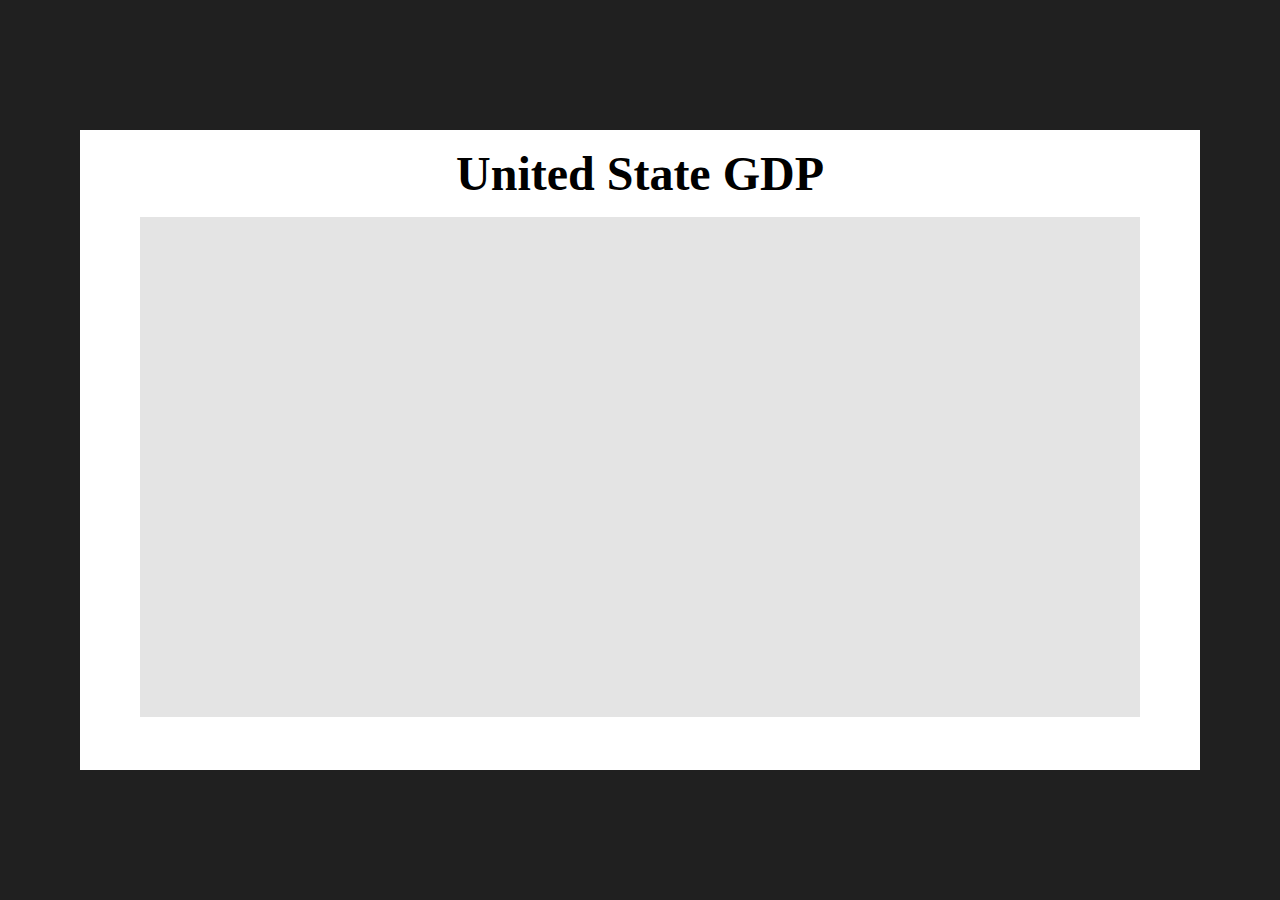
<file: data-visualization/d3-bar-chart/index.html>
<!-- Starter file -->
<!-- File code: Dioue -->
<!DOCTYPE html>
<html lang="en">
<head>
    <meta charset="UTF-8">
    <meta name="viewport" content="width=device-width, initial-scale=1.0">
    <link rel="stylesheet" href="style.css">
    <title>US GDP | Bar Chart</title>
</head>
<body>
    <div id="card">
        <h6 id="title">United State GDP</h6>
        <div id="container">
            
        </div>
    </div>

    <script src="http://d3js.org/d3.v7.js" charset="utf-8"></script>
    <script src="./app.js"></script>
</body>
</html>
</file>
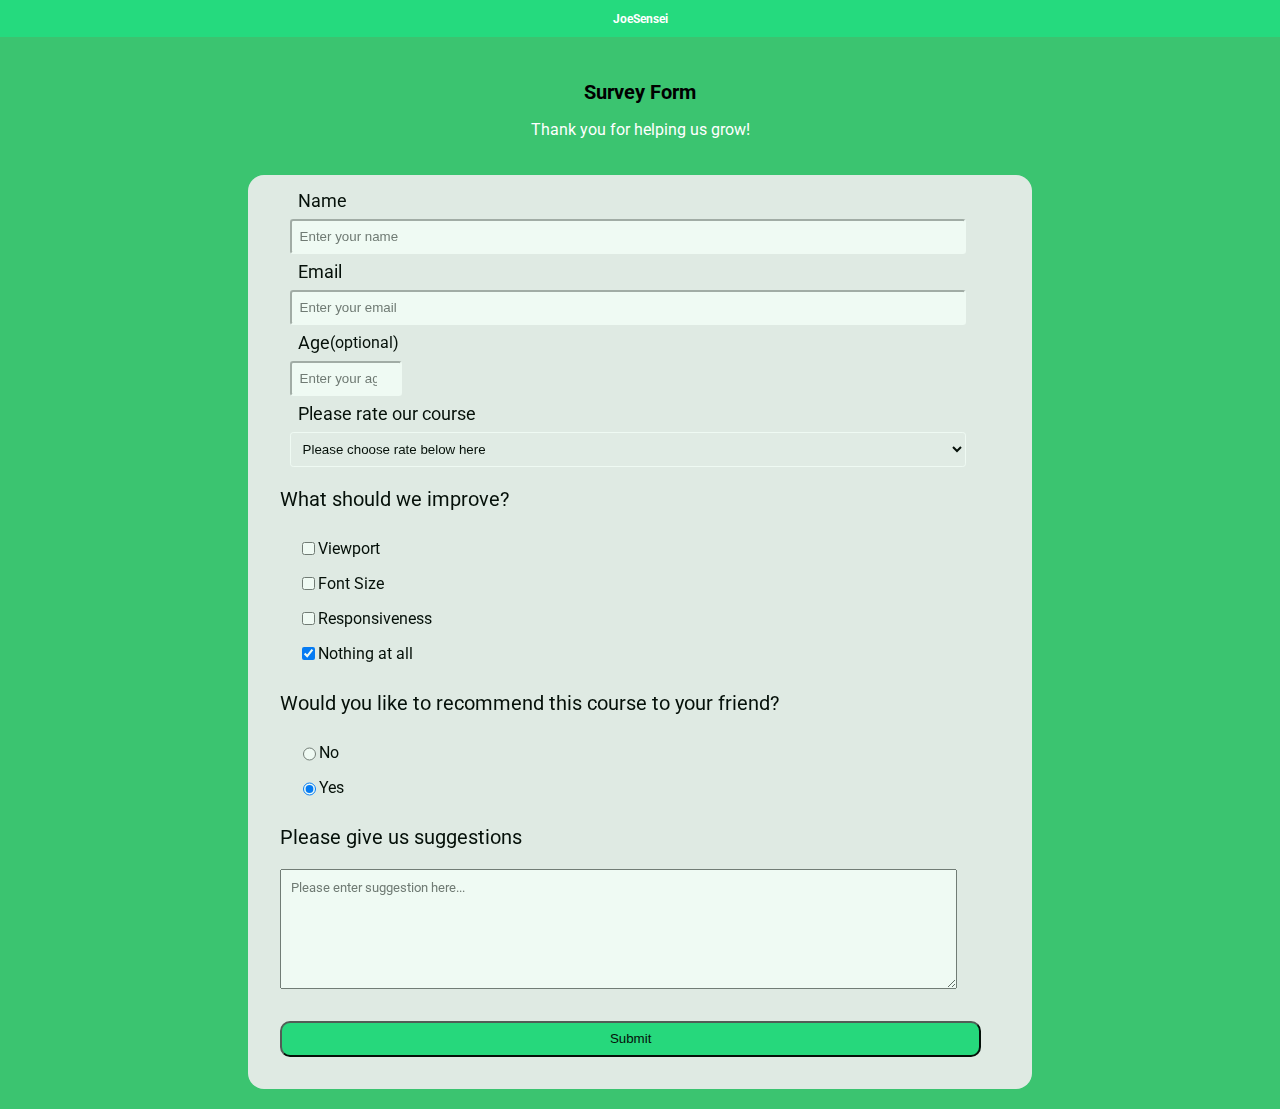
<file: resp-web-design/survey-form/index.html>
<script src="https://cdn.freecodecamp.org/testable-projects-fcc/v1/bundle.js"></script>
<head>
	<link rel="stylesheet" type="text/css" href="style.css">
	<link href="https://fonts.googleapis.com/css2?family=Roboto&display=swap" rel="stylesheet">
</head>
<body>
	<div class="nav-bar">
		<h3>JoeSensei</h3>
	</div>
<div class="form-background">
	<h1 id="title">Survey Form</h1>
	<p id="description">Thank you for helping us grow!</p>
	<div class="forms">
	<form id="survey-form">
	<label for="name" id="name-label">Name</label>
	<input type="name" name="name" id="name" class="survey-form" placeholder="Enter your name" required/>
	<label for="email" id="email-label">Email</label>
	<input type="email" name="email" placeholder="Enter your email" id="email" class="survey-form" required/>
	<label for="number" id="number-label">Age<span>(optional)</span></label>
	<input type="number" name="age" id="number" class="survey-form" placeholder="Enter your age" min="10" max="99"/>
	<label for="dropdown">Please rate our course</label>
	<select id="dropdown" name="rate" class="survey-form" required>
		<option disabled selected value>Please choose rate below here</option>
		<option value="1-star">Not-likely</option>
		<option value="2-star">Good</option>
		<option value="3-star">Great</option>
	</select>
	<div class="form-control">
	<p class="improvement">What should we improve?</p>
	<label for="viewport">
	<input type="checkbox" name="form-group" id="viewport" class="checkbox" value="viewport">Viewport
</label>
<label for="font-size">
	<input type="checkbox" name="form-group" id="font-size" class="checkbox" value="font-size">Font Size
</label>
<label for="responsiveness">
	<input type="checkbox" name="form-group" id="responsiveness" class="checkbox" value="responsiveness">Responsiveness
</label>
<label for="Nothing-at-all">
	<input type="checkbox" name="form-group" id="Nothing-at-all" value="Nothing-at-all" checked> Nothing at all
</label>
<p class="improvement">Would you like to recommend this course to your friend?</p>
<label for="no">
	<input id="no" type="radio" name="form-group" value="no" class="radio">No</label>
</label>
<label for="yes">
	<input type="radio" name="form-group" value="yes" class="radio" id="no" checked>Yes</label>
	</label>
</div>
<div class="form-textare">
<p class="improvement">Please give us suggestions</p>
<textarea id="textarea" class="form-textare" placeholder="Please enter suggestion here..." required></textarea>
  <button type="submit" id="submit" class="submit-button">Submit</button>
	</div>

		
</form>
</div>
</div>
</body>
</file>
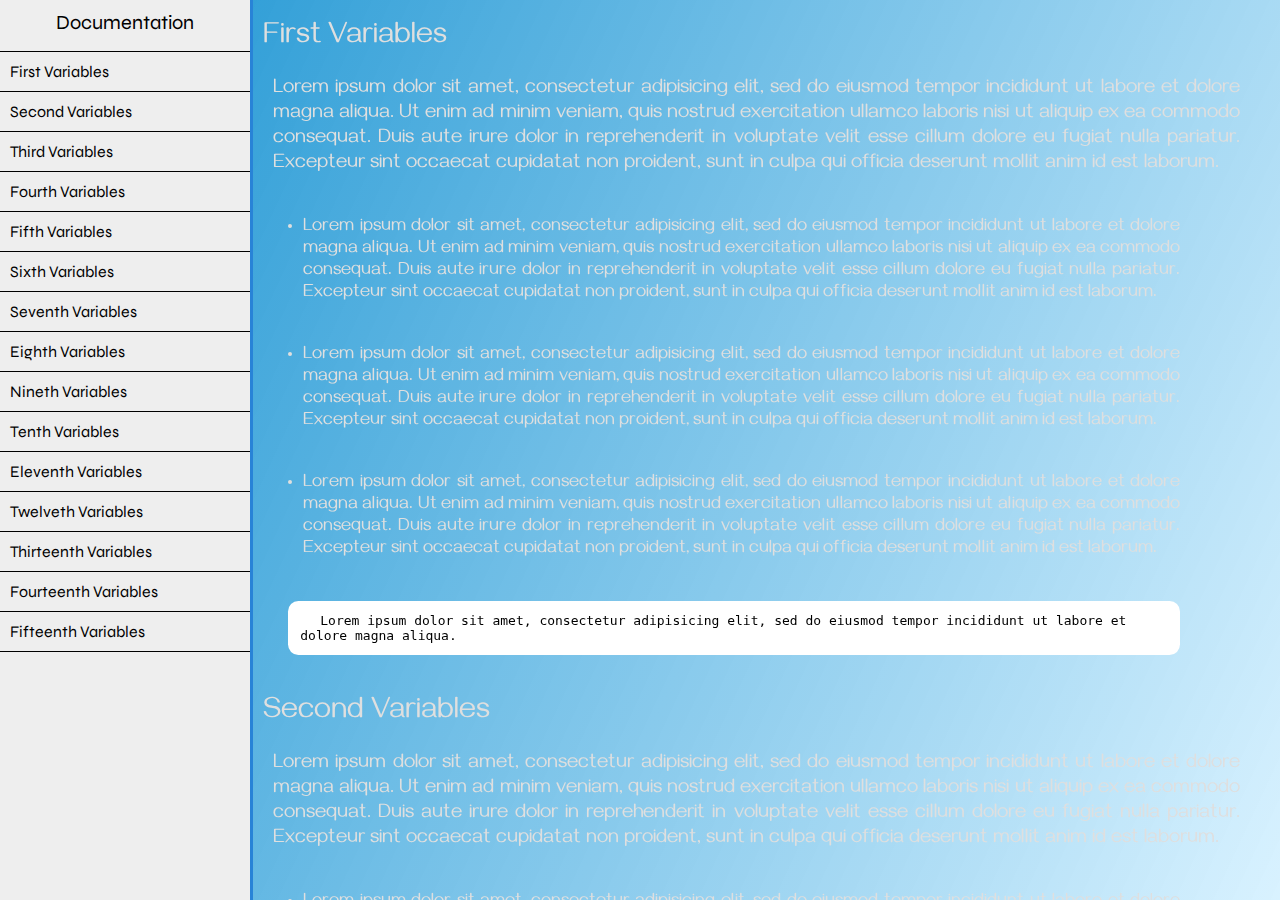
<file: resp-web-design/technical-documentation/index.html>
<script src="https://cdn.freecodecamp.org/testable-projects-fcc/v1/bundle.js"></script>

<head>
	<link href="https://fonts.googleapis.com/css2?family=Syne:wght@500&display=swap" rel="stylesheet">
	<!--font-family: 'Syne', sans-serif;-->
	<link href="https://fonts.googleapis.com/css2?family=Gayathri:wght@100&family=Syne:wght@500&display=swap" rel="stylesheet">
	<!--font-family: 'Gayathri', sans-serif;-->
	<link rel="stylesheet" type="text/css" href="style.css">
	<title>Documentation</title>
</head>
<body>
<nav id="navbar">
	<header>Documentation</header>
	<ul>
		<li><a href="#First_Variables" class="nav-link">First Variables</a></li>
		<li><a href="#Second_Variables" class="nav-link">Second Variables</a></li>
		<li><a href="#Third_Variables" class="nav-link">Third Variables</a></li>
		<li><a href="#Fourth_Variables" class="nav-link">Fourth Variables</a></li>
		<li><a href="#Fifth_Variables" class="nav-link">Fifth Variables</a></li>
		<li><a href="#Sixth_Variables" class="nav-link">Sixth Variables</a></li>
		<li><a href="#Seventh_Variables" class="nav-link">Seventh Variables</a></li>
		<li><a href="#Eighth_Variables" class="nav-link">Eighth Variables</a></li>
		<li><a href="#Nineth_Variables" class="nav-link">Nineth Variables</a></li>
		<li><a href="#Tenth_Variables" class="nav-link">Tenth Variables</a></li>
		<li><a href="#Eleventh_Variables" class="nav-link">Eleventh Variables</a></li>
		<li><a href="#Twelveth_Variables" class="nav-link">Twelveth Variables</a></li>
		<li><a href="#Thirteenth_Variables" class="nav-link">Thirteenth Variables</a></li>
		<li><a href="#Fourteenth_Variables" class="nav-link">Fourteenth Variables</a></li>
		<li><a href="#Fifteenth_Variables" class="nav-link">Fifteenth Variables</a></li>
	</ul>
</nav>
<main id="main-doc">
	<section class="main-section" id="First_Variables">
		<header  id="First-Variables">First Variables</header>
		<p>Lorem ipsum dolor sit amet, consectetur adipisicing elit, sed do eiusmod
		tempor incididunt ut labore et dolore magna aliqua. Ut enim ad minim veniam,
		quis nostrud exercitation ullamco laboris nisi ut aliquip ex ea commodo
		consequat. Duis aute irure dolor in reprehenderit in voluptate velit esse
		cillum dolore eu fugiat nulla pariatur. Excepteur sint occaecat cupidatat non
		proident, sunt in culpa qui officia deserunt mollit anim id est laborum.</p>
		<ul>
			<li>Lorem ipsum dolor sit amet, consectetur adipisicing elit, sed do eiusmod
			tempor incididunt ut labore et dolore magna aliqua. Ut enim ad minim veniam,
			quis nostrud exercitation ullamco laboris nisi ut aliquip ex ea commodo
			consequat. Duis aute irure dolor in reprehenderit in voluptate velit esse
			cillum dolore eu fugiat nulla pariatur. Excepteur sint occaecat cupidatat non
			proident, sunt in culpa qui officia deserunt mollit anim id est laborum.</li>
			<li>Lorem ipsum dolor sit amet, consectetur adipisicing elit, sed do eiusmod
			tempor incididunt ut labore et dolore magna aliqua. Ut enim ad minim veniam,
			quis nostrud exercitation ullamco laboris nisi ut aliquip ex ea commodo
			consequat. Duis aute irure dolor in reprehenderit in voluptate velit esse
			cillum dolore eu fugiat nulla pariatur. Excepteur sint occaecat cupidatat non
			proident, sunt in culpa qui officia deserunt mollit anim id est laborum.</li>
			<li>Lorem ipsum dolor sit amet, consectetur adipisicing elit, sed do eiusmod
			tempor incididunt ut labore et dolore magna aliqua. Ut enim ad minim veniam,
			quis nostrud exercitation ullamco laboris nisi ut aliquip ex ea commodo
			consequat. Duis aute irure dolor in reprehenderit in voluptate velit esse
			cillum dolore eu fugiat nulla pariatur. Excepteur sint occaecat cupidatat non
			proident, sunt in culpa qui officia deserunt mollit anim id est laborum.</li>
		</ul>
		<div class="code-div">
		<code> Lorem ipsum dolor sit amet, consectetur adipisicing elit, sed do eiusmod
			tempor incididunt ut labore et dolore magna aliqua.</code>
		</div>
		<section class="main-section" id="Second_Variables">
		<header  id="Second-Variables">Second Variables</header>
		<p>Lorem ipsum dolor sit amet, consectetur adipisicing elit, sed do eiusmod
		tempor incididunt ut labore et dolore magna aliqua. Ut enim ad minim veniam,
		quis nostrud exercitation ullamco laboris nisi ut aliquip ex ea commodo
		consequat. Duis aute irure dolor in reprehenderit in voluptate velit esse
		cillum dolore eu fugiat nulla pariatur. Excepteur sint occaecat cupidatat non
		proident, sunt in culpa qui officia deserunt mollit anim id est laborum.</p>
		<ul>
			<li>Lorem ipsum dolor sit amet, consectetur adipisicing elit, sed do eiusmod
			tempor incididunt ut labore et dolore magna aliqua. Ut enim ad minim veniam,
			quis nostrud exercitation ullamco laboris nisi ut aliquip ex ea commodo
			consequat. Duis aute irure dolor in reprehenderit in voluptate velit esse
			cillum dolore eu fugiat nulla pariatur. Excepteur sint occaecat cupidatat non
			proident, sunt in culpa qui officia deserunt mollit anim id est laborum.</li>
			<li>Lorem ipsum dolor sit amet, consectetur adipisicing elit, sed do eiusmod
			tempor incididunt ut labore et dolore magna aliqua. Ut enim ad minim veniam,
			quis nostrud exercitation ullamco laboris nisi ut aliquip ex ea commodo
			consequat. Duis aute irure dolor in reprehenderit in voluptate velit esse
			cillum dolore eu fugiat nulla pariatur. Excepteur sint occaecat cupidatat non
			proident, sunt in culpa qui officia deserunt mollit anim id est laborum.</li>
			<li>Lorem ipsum dolor sit amet, consectetur adipisicing elit, sed do eiusmod
			tempor incididunt ut labore et dolore magna aliqua. Ut enim ad minim veniam,
			quis nostrud exercitation ullamco laboris nisi ut aliquip ex ea commodo
			consequat. Duis aute irure dolor in reprehenderit in voluptate velit esse
			cillum dolore eu fugiat nulla pariatur. Excepteur sint occaecat cupidatat non
			proident, sunt in culpa qui officia deserunt mollit anim id est laborum.</li>
		</ul>
		<div class="code-div">
		<code> Lorem ipsum dolor sit amet, consectetur adipisicing elit, sed do eiusmod
			tempor incididunt ut labore et dolore magna aliqua.</code>
		</div>
		<section class="main-section"  id="Third_Variables">
		<header  id="Third-Variables">Third Variables</header>
		<p>Lorem ipsum dolor sit amet, consectetur adipisicing elit, sed do eiusmod
		tempor incididunt ut labore et dolore magna aliqua. Ut enim ad minim veniam,
		quis nostrud exercitation ullamco laboris nisi ut aliquip ex ea commodo
		consequat. Duis aute irure dolor in reprehenderit in voluptate velit esse
		cillum dolore eu fugiat nulla pariatur. Excepteur sint occaecat cupidatat non
		proident, sunt in culpa qui officia deserunt mollit anim id est laborum.</p>
		<ul>
			<li>Lorem ipsum dolor sit amet, consectetur adipisicing elit, sed do eiusmod
			tempor incididunt ut labore et dolore magna aliqua. Ut enim ad minim veniam,
			quis nostrud exercitation ullamco laboris nisi ut aliquip ex ea commodo
			consequat. Duis aute irure dolor in reprehenderit in voluptate velit esse
			cillum dolore eu fugiat nulla pariatur. Excepteur sint occaecat cupidatat non
			proident, sunt in culpa qui officia deserunt mollit anim id est laborum.</li>
			<li>Lorem ipsum dolor sit amet, consectetur adipisicing elit, sed do eiusmod
			tempor incididunt ut labore et dolore magna aliqua. Ut enim ad minim veniam,
			quis nostrud exercitation ullamco laboris nisi ut aliquip ex ea commodo
			consequat. Duis aute irure dolor in reprehenderit in voluptate velit esse
			cillum dolore eu fugiat nulla pariatur. Excepteur sint occaecat cupidatat non
			proident, sunt in culpa qui officia deserunt mollit anim id est laborum.</li>
			<li>Lorem ipsum dolor sit amet, consectetur adipisicing elit, sed do eiusmod
			tempor incididunt ut labore et dolore magna aliqua. Ut enim ad minim veniam,
			quis nostrud exercitation ullamco laboris nisi ut aliquip ex ea commodo
			consequat. Duis aute irure dolor in reprehenderit in voluptate velit esse
			cillum dolore eu fugiat nulla pariatur. Excepteur sint occaecat cupidatat non
			proident, sunt in culpa qui officia deserunt mollit anim id est laborum.</li>
		</ul>
		<div class="code-div">
		<code> Lorem ipsum dolor sit amet, consectetur adipisicing elit, sed do eiusmod
			tempor incididunt ut labore et dolore magna aliqua.</code>
		</div>
		<section class="main-section" id="Fourth_Variables">
		<header  id="Fourth-Variables">Fourth Variables</header>
		<p>Lorem ipsum dolor sit amet, consectetur adipisicing elit, sed do eiusmod
		tempor incididunt ut labore et dolore magna aliqua. Ut enim ad minim veniam,
		quis nostrud exercitation ullamco laboris nisi ut aliquip ex ea commodo
		consequat. Duis aute irure dolor in reprehenderit in voluptate velit esse
		cillum dolore eu fugiat nulla pariatur. Excepteur sint occaecat cupidatat non
		proident, sunt in culpa qui officia deserunt mollit anim id est laborum.</p>
		<ul>
			<li>Lorem ipsum dolor sit amet, consectetur adipisicing elit, sed do eiusmod
			tempor incididunt ut labore et dolore magna aliqua. Ut enim ad minim veniam,
			quis nostrud exercitation ullamco laboris nisi ut aliquip ex ea commodo
			consequat. Duis aute irure dolor in reprehenderit in voluptate velit esse
			cillum dolore eu fugiat nulla pariatur. Excepteur sint occaecat cupidatat non
			proident, sunt in culpa qui officia deserunt mollit anim id est laborum.</li>
			<li>Lorem ipsum dolor sit amet, consectetur adipisicing elit, sed do eiusmod
			tempor incididunt ut labore et dolore magna aliqua. Ut enim ad minim veniam,
			quis nostrud exercitation ullamco laboris nisi ut aliquip ex ea commodo
			consequat. Duis aute irure dolor in reprehenderit in voluptate velit esse
			cillum dolore eu fugiat nulla pariatur. Excepteur sint occaecat cupidatat non
			proident, sunt in culpa qui officia deserunt mollit anim id est laborum.</li>
			<li>Lorem ipsum dolor sit amet, consectetur adipisicing elit, sed do eiusmod
			tempor incididunt ut labore et dolore magna aliqua. Ut enim ad minim veniam,
			quis nostrud exercitation ullamco laboris nisi ut aliquip ex ea commodo
			consequat. Duis aute irure dolor in reprehenderit in voluptate velit esse
			cillum dolore eu fugiat nulla pariatur. Excepteur sint occaecat cupidatat non
			proident, sunt in culpa qui officia deserunt mollit anim id est laborum.</li>
		</ul>
		<div class="code-div">
		<code> Lorem ipsum dolor sit amet, consectetur adipisicing elit, sed do eiusmod
			tempor incididunt ut labore et dolore magna aliqua.</code>
		</div>
		<section class="main-section" id="Fifth_Variables">
		<header  id="Fifth-Variables">Fifth Variables</header>
		<p>Lorem ipsum dolor sit amet, consectetur adipisicing elit, sed do eiusmod
		tempor incididunt ut labore et dolore magna aliqua. Ut enim ad minim veniam,
		quis nostrud exercitation ullamco laboris nisi ut aliquip ex ea commodo
		consequat. Duis aute irure dolor in reprehenderit in voluptate velit esse
		cillum dolore eu fugiat nulla pariatur. Excepteur sint occaecat cupidatat non
		proident, sunt in culpa qui officia deserunt mollit anim id est laborum.</p>
		<ul>
			<li>Lorem ipsum dolor sit amet, consectetur adipisicing elit, sed do eiusmod
			tempor incididunt ut labore et dolore magna aliqua. Ut enim ad minim veniam,
			quis nostrud exercitation ullamco laboris nisi ut aliquip ex ea commodo
			consequat. Duis aute irure dolor in reprehenderit in voluptate velit esse
			cillum dolore eu fugiat nulla pariatur. Excepteur sint occaecat cupidatat non
			proident, sunt in culpa qui officia deserunt mollit anim id est laborum.</li>
			<li>Lorem ipsum dolor sit amet, consectetur adipisicing elit, sed do eiusmod
			tempor incididunt ut labore et dolore magna aliqua. Ut enim ad minim veniam,
			quis nostrud exercitation ullamco laboris nisi ut aliquip ex ea commodo
			consequat. Duis aute irure dolor in reprehenderit in voluptate velit esse
			cillum dolore eu fugiat nulla pariatur. Excepteur sint occaecat cupidatat nons
			proident, sunt in culpa qui officia deserunt mollit anim id est laborum.</li>
			<li>Lorem ipsum dolor sit amet, consectetur adipisicing elit, sed do eiusmod
			tempor incididunt ut labore et dolore magna aliqua. Ut enim ad minim veniam,
			quis nostrud exercitation ullamco laboris nisi ut aliquip ex ea commodo
			consequat. Duis aute irure dolor in reprehenderit in voluptate velit esse
			cillum dolore eu fugiat nulla pariatur. Excepteur sint occaecat cupidatat non
			proident, sunt in culpa qui officia deserunt mollit anim id est laborum.</li>
		</ul>
		<div class="code-div">
		<code> Lorem ipsum dolor sit amet, consectetur adipisicing elit, sed do eiusmod
			tempor incididunt ut labore et dolore magna aliqua.</code>
		</div>
		<section class="main-section" id="Sixth_Variables">
		<header  id="Sixth-Variables">Sixth Variables</header>
		<p>Lorem ipsum dolor sit amet, consectetur adipisicing elit, sed do eiusmod
		tempor incididunt ut labore et dolore magna aliqua. Ut enim ad minim veniam,
		quis nostrud exercitation ullamco laboris nisi ut aliquip ex ea commodo
		consequat. Duis aute irure dolor in reprehenderit in voluptate velit esse
		cillum dolore eu fugiat nulla pariatur. Excepteur sint occaecat cupidatat non
		proident, sunt in culpa qui officia deserunt mollit anim id est laborum.</p>
		<ul>
			<li>Lorem ipsum dolor sit amet, consectetur adipisicing elit, sed do eiusmod
			tempor incididunt ut labore et dolore magna aliqua. Ut enim ad minim veniam,
			quis nostrud exercitation ullamco laboris nisi ut aliquip ex ea commodo
			consequat. Duis aute irure dolor in reprehenderit in voluptate velit esse
			cillum dolore eu fugiat nulla pariatur. Excepteur sint occaecat cupidatat non
			proident, sunt in culpa qui officia deserunt mollit anim id est laborum.</li>
			<li>Lorem ipsum dolor sit amet, consectetur adipisicing elit, sed do eiusmod
			tempor incididunt ut labore et dolore magna aliqua. Ut enim ad minim veniam,
			quis nostrud exercitation ullamco laboris nisi ut aliquip ex ea commodo
			consequat. Duis aute irure dolor in reprehenderit in voluptate velit esse
			cillum dolore eu fugiat nulla pariatur. Excepteur sint occaecat cupidatat non
			proident, sunt in culpa qui officia deserunt mollit anim id est laborum.</li>
			<li>Lorem ipsum dolor sit amet, consectetur adipisicing elit, sed do eiusmod
			tempor incididunt ut labore et dolore magna aliqua. Ut enim ad minim veniam,
			quis nostrud exercitation ullamco laboris nisi ut aliquip ex ea commodo
			consequat. Duis aute irure dolor in reprehenderit in voluptate velit esse
			cillum dolore eu fugiat nulla pariatur. Excepteur sint occaecat cupidatat non
			proident, sunt in culpa qui officia deserunt mollit anim id est laborum.</li>
		</ul>
		<div class="code-div">
		<code> Lorem ipsum dolor sit amet, consectetur adipisicing elit, sed do eiusmod
			tempor incididunt ut labore et dolore magna aliqua.</code>
		</div>
		<section class="main-section" id="Seventh_Variables">
		<header  id="Seventh-Variables">Seventh Variables</header>
		<p>Lorem ipsum dolor sit amet, consectetur adipisicing elit, sed do eiusmod
		tempor incididunt ut labore et dolore magna aliqua. Ut enim ad minim veniam,
		quis nostrud exercitation ullamco laboris nisi ut aliquip ex ea commodo
		consequat. Duis aute irure dolor in reprehenderit in voluptate velit esse
		cillum dolore eu fugiat nulla pariatur. Excepteur sint occaecat cupidatat non
		proident, sunt in culpa qui officia deserunt mollit anim id est laborum.</p>
		<ul>
			<li>Lorem ipsum dolor sit amet, consectetur adipisicing elit, sed do eiusmod
			tempor incididunt ut labore et dolore magna aliqua. Ut enim ad minim veniam,
			quis nostrud exercitation ullamco laboris nisi ut aliquip ex ea commodo
			consequat. Duis aute irure dolor in reprehenderit in voluptate velit esse
			cillum dolore eu fugiat nulla pariatur. Excepteur sint occaecat cupidatat non
			proident, sunt in culpa qui officia deserunt mollit anim id est laborum.</li>
			<li>Lorem ipsum dolor sit amet, consectetur adipisicing elit, sed do eiusmod
			tempor incididunt ut labore et dolore magna aliqua. Ut enim ad minim veniam,
			quis nostrud exercitation ullamco laboris nisi ut aliquip ex ea commodo
			consequat. Duis aute irure dolor in reprehenderit in voluptate velit esse
			cillum dolore eu fugiat nulla pariatur. Excepteur sint occaecat cupidatat non
			proident, sunt in culpa qui officia deserunt mollit anim id est laborum.</li>
			<li>Lorem ipsum dolor sit amet, consectetur adipisicing elit, sed do eiusmod
			tempor incididunt ut labore et dolore magna aliqua. Ut enim ad minim veniam,
			quis nostrud exercitation ullamco laboris nisi ut aliquip ex ea commodo
			consequat. Duis aute irure dolor in reprehenderit in voluptate velit esse
			cillum dolore eu fugiat nulla pariatur. Excepteur sint occaecat cupidatat non
			proident, sunt in culpa qui officia deserunt mollit anim id est laborum.</li>
		</ul>
		<div class="code-div">
		<code> Lorem ipsum dolor sit amet, consectetur adipisicing elit, sed do eiusmod
			tempor incididunt ut labore et dolore magna aliqua.</code>
		</div>
		<section class="main-section" id="Eighth_Variables">
		<header   id="Eighth-Variables">Eighth Variables</header>
		<p>Lorem ipsum dolor sit amet, consectetur adipisicing elit, sed do eiusmod
		tempor incididunt ut labore et dolore magna aliqua. Ut enim ad minim veniam,
		quis nostrud exercitation ullamco laboris nisi ut aliquip ex ea commodo
		consequat. Duis aute irure dolor in reprehenderit in voluptate velit esse
		cillum dolore eu fugiat nulla pariatur. Excepteur sint occaecat cupidatat non
		proident, sunt in culpa qui officia deserunt mollit anim id est laborum.</p>
		<ul>
			<li>Lorem ipsum dolor sit amet, consectetur adipisicing elit, sed do eiusmod
			tempor incididunt ut labore et dolore magna aliqua. Ut enim ad minim veniam,
			quis nostrud exercitation ullamco laboris nisi ut aliquip ex ea commodo
			consequat. Duis aute irure dolor in reprehenderit in voluptate velit esse
			cillum dolore eu fugiat nulla pariatur. Excepteur sint occaecat cupidatat non
			proident, sunt in culpa qui officia deserunt mollit anim id est laborum.</li>
			<li>Lorem ipsum dolor sit amet, consectetur adipisicing elit, sed do eiusmod
			tempor incididunt ut labore et dolore magna aliqua. Ut enim ad minim veniam,
			quis nostrud exercitation ullamco laboris nisi ut aliquip ex ea commodo
			consequat. Duis aute irure dolor in reprehenderit in voluptate velit esse
			cillum dolore eu fugiat nulla pariatur. Excepteur sint occaecat cupidatat non
			proident, sunt in culpa qui officia deserunt mollit anim id est laborum.</li>
			<li>Lorem ipsum dolor sit amet, consectetur adipisicing elit, sed do eiusmod
			tempor incididunt ut labore et dolore magna aliqua. Ut enim ad minim veniam,
			quis nostrud exercitation ullamco laboris nisi ut aliquip ex ea commodo
			consequat. Duis aute irure dolor in reprehenderit in voluptate velit esse
			cillum dolore eu fugiat nulla pariatur. Excepteur sint occaecat cupidatat non
			proident, sunt in culpa qui officia deserunt mollit anim id est laborum.</li>
		</ul>
		<div class="code-div">
		<code> Lorem ipsum dolor sit amet, consectetur adipisicing elit, sed do eiusmod
			tempor incididunt ut labore et dolore magna aliqua.</code>
		</div>
		<section class="main-section" id="Nineth_Variables">
		<header  id="Nineth-Variables">Nineth Variables</header>
		<p>Lorem ipsum dolor sit amet, consectetur adipisicing elit, sed do eiusmod
		tempor incididunt ut labore et dolore magna aliqua. Ut enim ad minim veniam,
		quis nostrud exercitation ullamco laboris nisi ut aliquip ex ea commodo
		consequat. Duis aute irure dolor in reprehenderit in voluptate velit esse
		cillum dolore eu fugiat nulla pariatur. Excepteur sint occaecat cupidatat non
		proident, sunt in culpa qui officia deserunt mollit anim id est laborum.</p>
		<ul>
			<li>Lorem ipsum dolor sit amet, consectetur adipisicing elit, sed do eiusmod
			tempor incididunt ut labore et dolore magna aliqua. Ut enim ad minim veniam,
			quis nostrud exercitation ullamco laboris nisi ut aliquip ex ea commodo
			consequat. Duis aute irure dolor in reprehenderit in voluptate velit esse
			cillum dolore eu fugiat nulla pariatur. Excepteur sint occaecat cupidatat non
			proident, sunt in culpa qui officia deserunt mollit anim id est laborum.</li>
			<li>Lorem ipsum dolor sit amet, consectetur adipisicing elit, sed do eiusmod
			tempor incididunt ut labore et dolore magna aliqua. Ut enim ad minim veniam,
			quis nostrud exercitation ullamco laboris nisi ut aliquip ex ea commodo
			consequat. Duis aute irure dolor in reprehenderit in voluptate velit esse
			cillum dolore eu fugiat nulla pariatur. Excepteur sint occaecat cupidatat non
			proident, sunt in culpa qui officia deserunt mollit anim id est laborum.</li>
			<li>Lorem ipsum dolor sit amet, consectetur adipisicing elit, sed do eiusmod
			tempor incididunt ut labore et dolore magna aliqua. Ut enim ad minim veniam,
			quis nostrud exercitation ullamco laboris nisi ut aliquip ex ea commodo
			consequat. Duis aute irure dolor in reprehenderit in voluptate velit esse
			cillum dolore eu fugiat nulla pariatur. Excepteur sint occaecat cupidatat non
			proident, sunt in culpa qui officia deserunt mollit anim id est laborum.</li>
		</ul>
		<div class="code-div">
		<code> Lorem ipsum dolor sit amet, consectetur adipisicing elit, sed do eiusmod
			tempor incididunt ut labore et dolore magna aliqua.</code>
		</div>
		<section class="main-section" id="Tenth_Variables">
		<header  id="Tenth-Variables">Tenth Variables</header>
		<p>Lorem ipsum dolor sit amet, consectetur adipisicing elit, sed do eiusmod
		tempor incididunt ut labore et dolore magna aliqua. Ut enim ad minim veniam,
		quis nostrud exercitation ullamco laboris nisi ut aliquip ex ea commodo
		consequat. Duis aute irure dolor in reprehenderit in voluptate velit esse
		cillum dolore eu fugiat nulla pariatur. Excepteur sint occaecat cupidatat non
		proident, sunt in culpa qui officia deserunt mollit anim id est laborum.</p>
		<ul>
			<li>Lorem ipsum dolor sit amet, consectetur adipisicing elit, sed do eiusmod
			tempor incididunt ut labore et dolore magna aliqua. Ut enim ad minim veniam,
			quis nostrud exercitation ullamco laboris nisi ut aliquip ex ea commodo
			consequat. Duis aute irure dolor in reprehenderit in voluptate velit esse
			cillum dolore eu fugiat nulla pariatur. Excepteur sint occaecat cupidatat non
			proident, sunt in culpa qui officia deserunt mollit anim id est laborum.</li>
			<li>Lorem ipsum dolor sit amet, consectetur adipisicing elit, sed do eiusmod
			tempor incididunt ut labore et dolore magna aliqua. Ut enim ad minim veniam,
			quis nostrud exercitation ullamco laboris nisi ut aliquip ex ea commodo
			consequat. Duis aute irure dolor in reprehenderit in voluptate velit esse
			cillum dolore eu fugiat nulla pariatur. Excepteur sint occaecat cupidatat non
			proident, sunt in culpa qui officia deserunt mollit anim id est laborum.</li>
			<li>Lorem ipsum dolor sit amet, consectetur adipisicing elit, sed do eiusmod
			tempor incididunt ut labore et dolore magna aliqua. Ut enim ad minim veniam,
			quis nostrud exercitation ullamco laboris nisi ut aliquip ex ea commodo
			consequat. Duis aute irure dolor in reprehenderit in voluptate velit esse
			cillum dolore eu fugiat nulla pariatur. Excepteur sint occaecat cupidatat non
			proident, sunt in culpa qui officia deserunt mollit anim id est laborum.</li>
		</ul>
		<div class="code-div">
		<code> Lorem ipsum dolor sit amet, consectetur adipisicing elit, sed do eiusmod
			tempor incididunt ut labore et dolore magna aliqua.</code>
		</div>
		<section class="main-section" id="Eleventh_Variables">
		<header id="Eleventh-Variables">Eleventh Variables</header>
		<p>Lorem ipsum dolor sit amet, consectetur adipisicing elit, sed do eiusmod
		tempor incididunt ut labore et dolore magna aliqua. Ut enim ad minim veniam,
		quis nostrud exercitation ullamco laboris nisi ut aliquip ex ea commodo
		consequat. Duis aute irure dolor in reprehenderit in voluptate velit esse
		cillum dolore eu fugiat nulla pariatur. Excepteur sint occaecat cupidatat non
		proident, sunt in culpa qui officia deserunt mollit anim id est laborum.</p>
		<ul>
			<li>Lorem ipsum dolor sit amet, consectetur adipisicing elit, sed do eiusmod
			tempor incididunt ut labore et dolore magna aliqua. Ut enim ad minim veniam,
			quis nostrud exercitation ullamco laboris nisi ut aliquip ex ea commodo
			consequat. Duis aute irure dolor in reprehenderit in voluptate velit esse
			cillum dolore eu fugiat nulla pariatur. Excepteur sint occaecat cupidatat non
			proident, sunt in culpa qui officia deserunt mollit anim id est laborum.</li>
			<li>Lorem ipsum dolor sit amet, consectetur adipisicing elit, sed do eiusmod
			tempor incididunt ut labore et dolore magna aliqua. Ut enim ad minim veniam,
			quis nostrud exercitation ullamco laboris nisi ut aliquip ex ea commodo
			consequat. Duis aute irure dolor in reprehenderit in voluptate velit esse
			cillum dolore eu fugiat nulla pariatur. Excepteur sint occaecat cupidatat non
			proident, sunt in culpa qui officia deserunt mollit anim id est laborum.</li>
			<li>Lorem ipsum dolor sit amet, consectetur adipisicing elit, sed do eiusmod
			tempor incididunt ut labore et dolore magna aliqua. Ut enim ad minim veniam,
			quis nostrud exercitation ullamco laboris nisi ut aliquip ex ea commodo
			consequat. Duis aute irure dolor in reprehenderit in voluptate velit esse
			cillum dolore eu fugiat nulla pariatur. Excepteur sint occaecat cupidatat non
			proident, sunt in culpa qui officia deserunt mollit anim id est laborum.</li>
		</ul>
		<div class="code-div">
		<code> Lorem ipsum dolor sit amet, consectetur adipisicing elit, sed do eiusmod
			tempor incididunt ut labore et dolore magna aliqua.</code>
		</div>
		<section class="main-section" id="Twelveth_Variables">
		<header  id="Twelveth-Variables">Twelveth Variables</header>
		<p>Lorem ipsum dolor sit amet, consectetur adipisicing elit, sed do eiusmod
		tempor incididunt ut labore et dolore magna aliqua. Ut enim ad minim veniam,
		quis nostrud exercitation ullamco laboris nisi ut aliquip ex ea commodo
		consequat. Duis aute irure dolor in reprehenderit in voluptate velit esse
		cillum dolore eu fugiat nulla pariatur. Excepteur sint occaecat cupidatat non
		proident, sunt in culpa qui officia deserunt mollit anim id est laborum.</p>
		<ul>
			<li>Lorem ipsum dolor sit amet, consectetur adipisicing elit, sed do eiusmod
			tempor incididunt ut labore et dolore magna aliqua. Ut enim ad minim veniam,
			quis nostrud exercitation ullamco laboris nisi ut aliquip ex ea commodo
			consequat. Duis aute irure dolor in reprehenderit in voluptate velit esse
			cillum dolore eu fugiat nulla pariatur. Excepteur sint occaecat cupidatat non
			proident, sunt in culpa qui officia deserunt mollit anim id est laborum.</li>
			<li>Lorem ipsum dolor sit amet, consectetur adipisicing elit, sed do eiusmod
			tempor incididunt ut labore et dolore magna aliqua. Ut enim ad minim veniam,
			quis nostrud exercitation ullamco laboris nisi ut aliquip ex ea commodo
			consequat. Duis aute irure dolor in reprehenderit in voluptate velit esse
			cillum dolore eu fugiat nulla pariatur. Excepteur sint occaecat cupidatat non
			proident, sunt in culpa qui officia deserunt mollit anim id est laborum.</li>
			<li>Lorem ipsum dolor sit amet, consectetur adipisicing elit, sed do eiusmod
			tempor incididunt ut labore et dolore magna aliqua. Ut enim ad minim veniam,
			quis nostrud exercitation ullamco laboris nisi ut aliquip ex ea commodo
			consequat. Duis aute irure dolor in reprehenderit in voluptate velit esse
			cillum dolore eu fugiat nulla pariatur. Excepteur sint occaecat cupidatat non
			proident, sunt in culpa qui officia deserunt mollit anim id est laborum.</li>
		</ul>
		<div class="code-div">
		<code> Lorem ipsum dolor sit amet, consectetur adipisicing elit, sed do eiusmod
			tempor incididunt ut labore et dolore magna aliqua.</code>
		</div>
		<section class="main-section" id="Thirteenth_Variables">
		<header id="Thirteenth-Variables">Thirteenth Variables</header>
		<p>Lorem ipsum dolor sit amet, consectetur adipisicing elit, sed do eiusmod
		tempor incididunt ut labore et dolore magna aliqua. Ut enim ad minim veniam,
		quis nostrud exercitation ullamco laboris nisi ut aliquip ex ea commodo
		consequat. Duis aute irure dolor in reprehenderit in voluptate velit esse
		cillum dolore eu fugiat nulla pariatur. Excepteur sint occaecat cupidatat non
		proident, sunt in culpa qui officia deserunt mollit anim id est laborum.</p>
		<ul>
			<li>Lorem ipsum dolor sit amet, consectetur adipisicing elit, sed do eiusmod
			tempor incididunt ut labore et dolore magna aliqua. Ut enim ad minim veniam,
			quis nostrud exercitation ullamco laboris nisi ut aliquip ex ea commodo
			consequat. Duis aute irure dolor in reprehenderit in voluptate velit esse
			cillum dolore eu fugiat nulla pariatur. Excepteur sint occaecat cupidatat non
			proident, sunt in culpa qui officia deserunt mollit anim id est laborum.</li>
			<li>Lorem ipsum dolor sit amet, consectetur adipisicing elit, sed do eiusmod
			tempor incididunt ut labore et dolore magna aliqua. Ut enim ad minim veniam,
			quis nostrud exercitation ullamco laboris nisi ut aliquip ex ea commodo
			consequat. Duis aute irure dolor in reprehenderit in voluptate velit esse
			cillum dolore eu fugiat nulla pariatur. Excepteur sint occaecat cupidatat non
			proident, sunt in culpa qui officia deserunt mollit anim id est laborum.</li>
			<li>Lorem ipsum dolor sit amet, consectetur adipisicing elit, sed do eiusmod
			tempor incididunt ut labore et dolore magna aliqua. Ut enim ad minim veniam,
			quis nostrud exercitation ullamco laboris nisi ut aliquip ex ea commodo
			consequat. Duis aute irure dolor in reprehenderit in voluptate velit esse
			cillum dolore eu fugiat nulla pariatur. Excepteur sint occaecat cupidatat non
			proident, sunt in culpa qui officia deserunt mollit anim id est laborum.</li>
		</ul>
		<div class="code-div">
		<code> Lorem ipsum dolor sit amet, consectetur adipisicing elit, sed do eiusmod
			tempor incididunt ut labore et dolore magna aliqua.</code>
		</div>
		<section class="main-section" id="Fourteenth_Variables">
		<header  id="Fourteenth-Variables">Fourteenth Variables</header>
		<p>Lorem ipsum dolor sit amet, consectetur adipisicing elit, sed do eiusmod
		tempor incididunt ut labore et dolore magna aliqua. Ut enim ad minim veniam,
		quis nostrud exercitation ullamco laboris nisi ut aliquip ex ea commodo
		consequat. Duis aute irure dolor in reprehenderit in voluptate velit esse
		cillum dolore eu fugiat nulla pariatur. Excepteur sint occaecat cupidatat non
		proident, sunt in culpa qui officia deserunt mollit anim id est laborum.</p>
		<ul>
			<li>Lorem ipsum dolor sit amet, consectetur adipisicing elit, sed do eiusmod
			tempor incididunt ut labore et dolore magna aliqua. Ut enim ad minim veniam,
			quis nostrud exercitation ullamco laboris nisi ut aliquip ex ea commodo
			consequat. Duis aute irure dolor in reprehenderit in voluptate velit esse
			cillum dolore eu fugiat nulla pariatur. Excepteur sint occaecat cupidatat non
			proident, sunt in culpa qui officia deserunt mollit anim id est laborum.</li>
			<li>Lorem ipsum dolor sit amet, consectetur adipisicing elit, sed do eiusmod
			tempor incididunt ut labore et dolore magna aliqua. Ut enim ad minim veniam,
			quis nostrud exercitation ullamco laboris nisi ut aliquip ex ea commodo
			consequat. Duis aute irure dolor in reprehenderit in voluptate velit esse
			cillum dolore eu fugiat nulla pariatur. Excepteur sint occaecat cupidatat non
			proident, sunt in culpa qui officia deserunt mollit anim id est laborum.</li>
			<li>Lorem ipsum dolor sit amet, consectetur adipisicing elit, sed do eiusmod
			tempor incididunt ut labore et dolore magna aliqua. Ut enim ad minim veniam,
			quis nostrud exercitation ullamco laboris nisi ut aliquip ex ea commodo
			consequat. Duis aute irure dolor in reprehenderit in voluptate velit esse
			cillum dolore eu fugiat nulla pariatur. Excepteur sint occaecat cupidatat non
			proident, sunt in culpa qui officia deserunt mollit anim id est laborum.</li>
		</ul>
		<div class="code-div">
		<code> Lorem ipsum dolor sit amet, consectetur adipisicing elit, sed do eiusmod
			tempor incididunt ut labore et dolore magna aliqua.</code>
		</div>
		<section class="main-section" id="Fifteenth_Variables">
		<header id="Fifteenth-Variables">Fifteenth Variables</header>
		<p>Lorem ipsum dolor sit amet, consectetur adipisicing elit, sed do eiusmod
		tempor incididunt ut labore et dolore magna aliqua. Ut enim ad minim veniam,
		quis nostrud exercitation ullamco laboris nisi ut aliquip ex ea commodo
		consequat. Duis aute irure dolor in reprehenderit in voluptate velit esse
		cillum dolore eu fugiat nulla pariatur. Excepteur sint occaecat cupidatat non
		proident, sunt in culpa qui officia deserunt mollit anim id est laborum.</p>
		<ul>
			<li>Lorem ipsum dolor sit amet, consectetur adipisicing elit, sed do eiusmod
			tempor incididunt ut labore et dolore magna aliqua. Ut enim ad minim veniam,
			quis nostrud exercitation ullamco laboris nisi ut aliquip ex ea commodo
			consequat. Duis aute irure dolor in reprehenderit in voluptate velit esse
			cillum dolore eu fugiat nulla pariatur. Excepteur sint occaecat cupidatat non
			proident, sunt in culpa qui officia deserunt mollit anim id est laborum.</li>
			<li>Lorem ipsum dolor sit amet, consectetur adipisicing elit, sed do eiusmod
			tempor incididunt ut labore et dolore magna aliqua. Ut enim ad minim veniam,
			quis nostrud exercitation ullamco laboris nisi ut aliquip ex ea commodo
			consequat. Duis aute irure dolor in reprehenderit in voluptate velit esse
			cillum dolore eu fugiat nulla pariatur. Excepteur sint occaecat cupidatat non
			proident, sunt in culpa qui officia deserunt mollit anim id est laborum.</li>
			<li>Lorem ipsum dolor sit amet, consectetur adipisicing elit, sed do eiusmod
			tempor incididunt ut labore et dolore magna aliqua. Ut enim ad minim veniam,
			quis nostrud exercitation ullamco laboris nisi ut aliquip ex ea commodo
			consequat. Duis aute irure dolor in reprehenderit in voluptate velit esse
			cillum dolore eu fugiat nulla pariatur. Excepteur sint occaecat cupidatat non
			proident, sunt in culpa qui officia deserunt mollit anim id est laborum.</li>
		</ul>
		<div class="code-div">
		<code> Lorem ipsum dolor sit amet, consectetur adipisicing elit, sed do eiusmod
			tempor incididunt ut labore et dolore magna aliqua.</code>
		</div>
		<footer>References: <a href="https://ugc.futurelearn.com/uploads/images/73/23/hero_7323200a-e7ac-481f-b151-b65f98803fb9.jpeg" target="_blank">Image</a>,</footer>
	</section>
</main>
</body>s
</file>
<file: data-visualization/d3-bar-chart/style.css>
/* Starter file */
/* File code: Dioue */

html, *{
    box-sizing: border-box;
    margin: 0;
    padding: 0;
}

body{
    background-color: #202020;

    height: 100vh;

    display: flex;
    justify-content: center;
    align-items: center;
}

#card{
    background-color: #ffffff;
    width: 70rem;
    height: 40rem;

    display: flex;
    align-items: center;
    justify-content: flex-start;
    flex-direction: column;
}

#title{
    background-color: #ffffff;
    margin: 1rem 0 0 0;
    font-size: 3rem;
}

#container{
    background-color: #e4e4e4;
    margin: 1rem;
    width: 1000px;
    height: 500px;
}

rect{
    fill: black;
}

rect:hover{
    fill:white;
    opacity: 60%;
}
</file>
<file: resp-web-design/survey-form/style.css>
body{
	font-size: 10px;
	font-family: 'Roboto', sans-serif;
	background: #3bc470;
	margin-top: 5rem;
}


.nav-bar{
	overflow: hidden;
	position: fixed;
	top: 0;
	left: 0;
	right: 0;
	background: #25da7e;
	z-index: 2;
}

.nav-bar h3{
	color: #fff;
	text-align: center;
}


.form-background{
	margin-left: 12rem;
	margin-right: 12rem;
	text-align: center;
	}

.form-background h2{
	color: #fff;
	font-size: 2.25rem;
}

#description{
	color: #fff;
	font-size: 1rem;
	margin-bottom: 2.25rem;
}

.forms{
	padding-top: .5rem;
background: #eee;
text-align: left;
padding-left: 2rem;
font-size: 1.25rem;
margin-left: 3rem;
margin-right: 3rem;
border-radius: 1rem;
opacity: 92%;
}

.survey-form, label, select{
	display: flex;
	width: 90%;
	margin: 0 .6rem auto;
	padding: .5rem;
	border-radius: .2rem;
	border-color: #fff;
}

label{
	font-size: 1.1rem;
}

span{
	font-size: 1rem;
}

#number{
	width: 15%;
}

.form-control label{
	font-size: 1rem;
}
.checkbox{
	text-align: left;
	display: inline-block;
}


.radio{
	text-align: left;
	display: inline-block;
}

textarea{
	resize: vertical;
	min-height: 120px;
	width: 90%;
	padding: 0.625rem;
	font-family: 'Roboto', sans-serif;
}

button{
	background: #25da7e;
	width: 93.25%;
	padding: .525rem;
	text-align: center;
	border-radius: .625rem;
	margin-top: 2rem;
	margin-bottom: 2rem;
}
</file>
<file: resp-web-design/technical-documentation/style.css>
#navbar{
	position: fixed;
	left: 0;
	top: 0;
	width: 250px;
	height: 100%;
	background-color: #eee;
	border-right: solid;
	border-color: #2883d7;
	font-family: 'Syne', sans-serif;	
}

#navbar header{
	padding: 0;
	margin-top: 10px;
	text-align: center;
	font-size: 20px;
}

#navbar ul{
	border-top: 1px solid;
	overflow-x: hidden;
	overflow-y: auto;
	height: 89%;
}

#navbar li{
	border-bottom: 1px solid;
	list-style: none;
	margin-left: -40px;
	padding: 10px;
}

#navbar a{
	display: block;
	color: #000;
	text-decoration: none;
	cursor: pointer;
}

#main-doc{
	font-family: 'Gayathri', sans-serif;
	margin-left: 240px;
		background-image: linear-gradient(
	      115deg,
	      rgba(0, 136, 206, 0.8),
	      rgba(179, 229, 255, 0.5)
	    ),
    url(https://ugc.futurelearn.com/uploads/images/73/23/hero_7323200a-e7ac-481f-b151-b65f98803fb9.jpeg);
    background-size: cover;
    background-repeat: no-repeat;
    background-position: center;
    z-index: -1	;
    top: 0;
    width: auto;
    height: 100%;
    position: fixed;
    color: #dfdfdf;
    overflow-x: hidden;
    overflow-y: auto;
}

#main-doc header{
	margin-top: 20px;
	margin-left: 15px;
	font-size: 30px;
}

#main-doc p{
	margin-left: 25px;
	margin-right: 40px;
	text-align: justify;
	font-size: 20px;
}

#main-doc li{
	margin: 40px 100px 10px 15px;
	text-align: justify;
	font-size: 18px;
}


.code-div{
	margin-top: 40px;
	margin-left: 40px;
	margin-right: 100px;
	margin-bottom: 40px;	
	border-radius: .65rem;
	background: #fff;
	padding: .765rem;
}

.code-div code{
	margin-left: 20px;
	color: #000;
}

footer{
	margin-left: 40px;
}

footer a{
	text-decoration: none;
	color: #fff;
}


@media (max-width: 460px){
	header {font-size: 1rem;}
}

@media (min-width: 3000px){
  #main-doc{width: 100%;}
}
</file>
